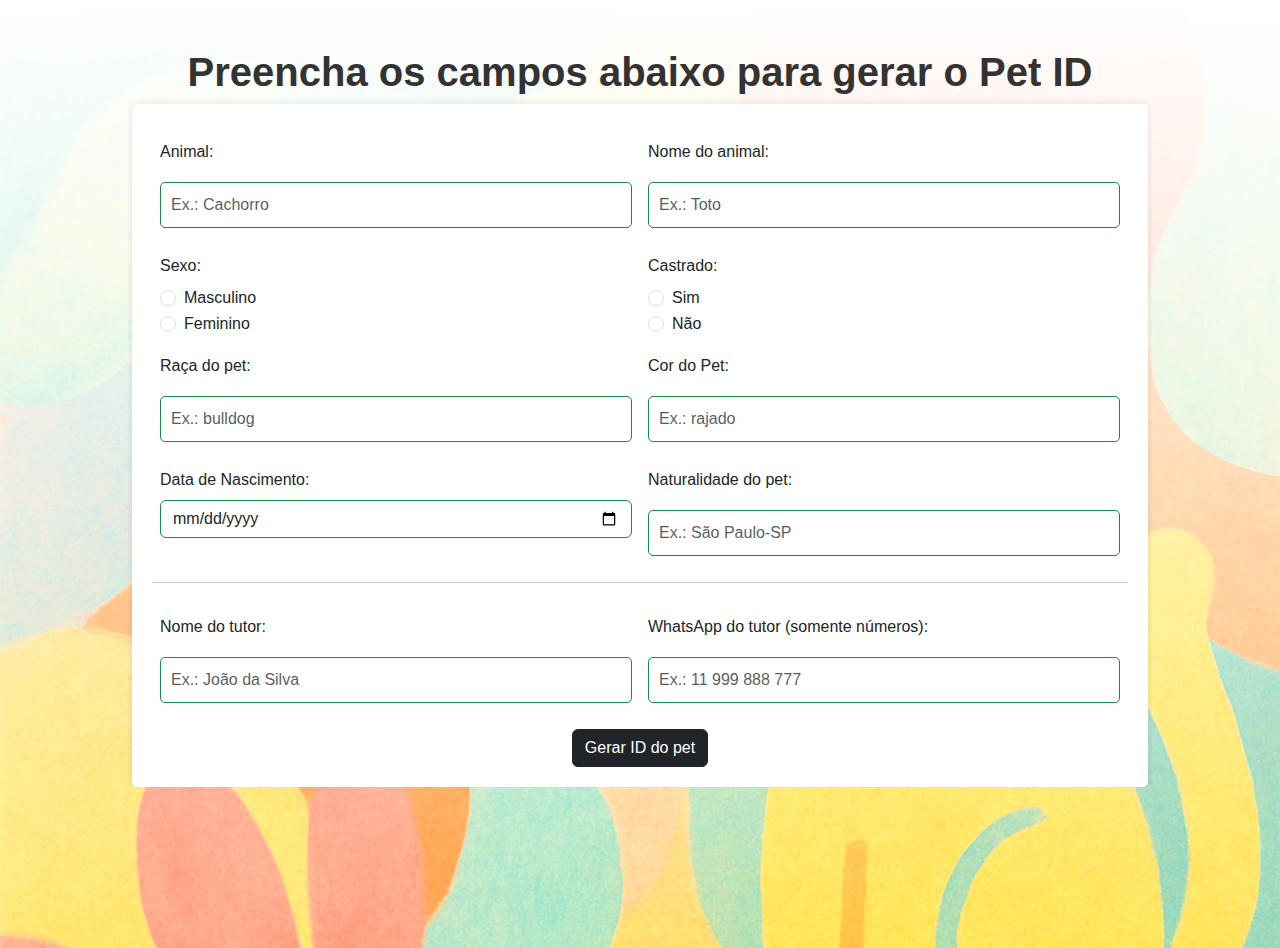
<file: index.html>
<!DOCTYPE html>
<html lang="pt">
<head>
    <meta charset="UTF-8">
    <meta name="viewport" content="width=device-width, initial-scale=1.0">
    <title>Pet ID</title>
    <!-- Importação do Bootstrap CSS -->
    <link href="https://cdn.jsdelivr.net/npm/bootstrap@5.3.0/dist/css/bootstrap.min.css" rel="stylesheet">
    <link rel="stylesheet" href="styles/style.css">
</head>
<body>
    <div class="container mt-5">
        <h1 class="text-center mb-4">Preencha os campos abaixo para gerar o Pet ID</h1>
        <form id="pet-registration-form" class="row g-3">
            <div class="col-md-6">
                <label for="pet-type" class="form-label">Animal:</label>
                <input type="text" id="pet-type" name="pet-type" class="form-control border border-success" placeholder="Ex.: Cachorro" required>
            </div>

            <div class="col-md-6">
                <label for="pet-name" class="form-label">Nome do animal:</label>
                <input type="text" id="pet-name" name="pet-name" class="form-control border border-success" placeholder="Ex.: Toto" required>
            </div>

            <div class="col-md-6">
                <label for="pet-sex" class="form-label">Sexo:</label>
                <div class="form-check">
                    <input type="radio" id="m" name="pet-sex" class="form-check-input" required value="m">
                    <label for="m" class="form-check-label">Masculino</label>
                </div>
                <div class="form-check">
                    <input type="radio" id="f" name="pet-sex" class="form-check-input" required value="f">
                    <label for="f" class="form-check-label">Feminino</label>
                </div>
            </div>

            <div class="col-md-6">
                <label for="pet-neutered" class="form-label">Castrado:</label>
                <div class="form-check">
                    <input type="radio" id="s" name="pet-neutered" class="form-check-input" required value="s">
                    <label for="s" class="form-check-label">Sim</label>
                </div>
                <div class="form-check">
                    <input type="radio" id="n" name="pet-neutered" class="form-check-input" required value="n">
                    <label for="n" class="form-check-label">Não</label>
                </div>
            </div>

            <div class="col-md-6">
                <label for="pet-breed" class="form-label">Raça do pet:</label>
                <input type="text" id="pet-breed" name="pet-breed" class="form-control border border-success" placeholder="Ex.: bulldog" required>
            </div>

            <div class="col-md-6">
                <label for="pet-color" class="form-label">Cor do Pet:</label>
                <input type="text" id="pet-color" name="pet-color" class="form-control border border-success" placeholder="Ex.: rajado" required>
            </div>

            <div class="col-md-6">
                <label for="pet-birthdate" class="form-label">Data de Nascimento:</label>
                <input type="date" id="pet-birthdate" name="pet-birthdate" class="form-control border border-success" required>
            </div>

            <div class="col-md-6">
                <label for="pet-origin" class="form-label">Naturalidade do pet:</label>
                <input type="text" id="pet-origin" name="pet-origin" class="form-control border border-success" placeholder="Ex.: São Paulo-SP" required>
            </div>
            <hr>
            <div class="col-md-6">
                <label for="owner-name" class="form-label">Nome do tutor:</label>
                <input type="text" id="owner-name" name="owner-name" class="form-control border border-success" placeholder="Ex.: João da Silva" required>
            </div>

            <div class="col-md-6">
                <label for="owner-whatsapp" class="form-label">WhatsApp do tutor (somente números):</label>
                <input type="text" id="owner-whatsapp" name="owner-whatsapp" class="form-control border border-success" placeholder= "Ex.: 11 999 888 777" required>
            </div>

            <div class="col-12 text-center">
                <button type="submit" class="btn btn-dark">Gerar ID do pet</button>
            </div>
        </form>
    </div>
    <script src="scripts/form.js"></script>
</body>
</html>
</file>
<file: styles/style.css>
body {
    font-family: Arial, sans-serif;
    margin: 0;
    padding: 0;
    background-color: #f4f4f4;
    print-color-adjust: exact;
    background-image: linear-gradient(to bottom,#fff, transparent), url("../img/bg.png");
    background-size: cover;
    background-repeat: no-repeat;
    height: 100vh;
}
.container {
    width: 80%;
    margin: auto;
    overflow: hidden;
}

h1 {
    text-align: center;
    color: #333;
    font-weight: 900;
}

form {
    background: #fff;
    padding: 20px;
    border-radius: 5px;
    box-shadow: 0 0 10px rgba(0, 0, 0, 0.1);
}

form input[type="text"],
form input[type="tel"] {
    width: 100%;
    padding: 10px;
    margin: 10px 0;
    border: 1px solid #ccc;
    border-radius: 5px;
}

form input[type="submit"] {
    background: #5cb85c;
    color: white;
    border: none;
    padding: 10px 15px;
    border-radius: 5px;
    cursor: pointer;
}

form input[type="submit"]:hover {
    background: #4cae4c;
}

.result-container {
    background: #fff;
    padding: 20px;
    border-radius: 5px;
    box-shadow: 0 0 10px rgba(0, 0, 0, 0.1);
    text-align: center;
}

.qr-code {
    margin-top: 20px;
}
@media print {
    .container {
        width: 100% !important;
    }
    button {
        display: none !important;
    }

    .card {
        background: url('../img/brasao.jpg') no-repeat center center;
        background-size: auto 80%;
        background-color: white;
    }
}

@media (max-width: 480px) {
    .container {
        width: 100% !important;
    }

}

.card {
    border: 10px solid #9fdcc2;
    background: url('../img/brasao.jpg') no-repeat center center;
    background-size: auto 80%;
    background-color: white;
}
</file>
